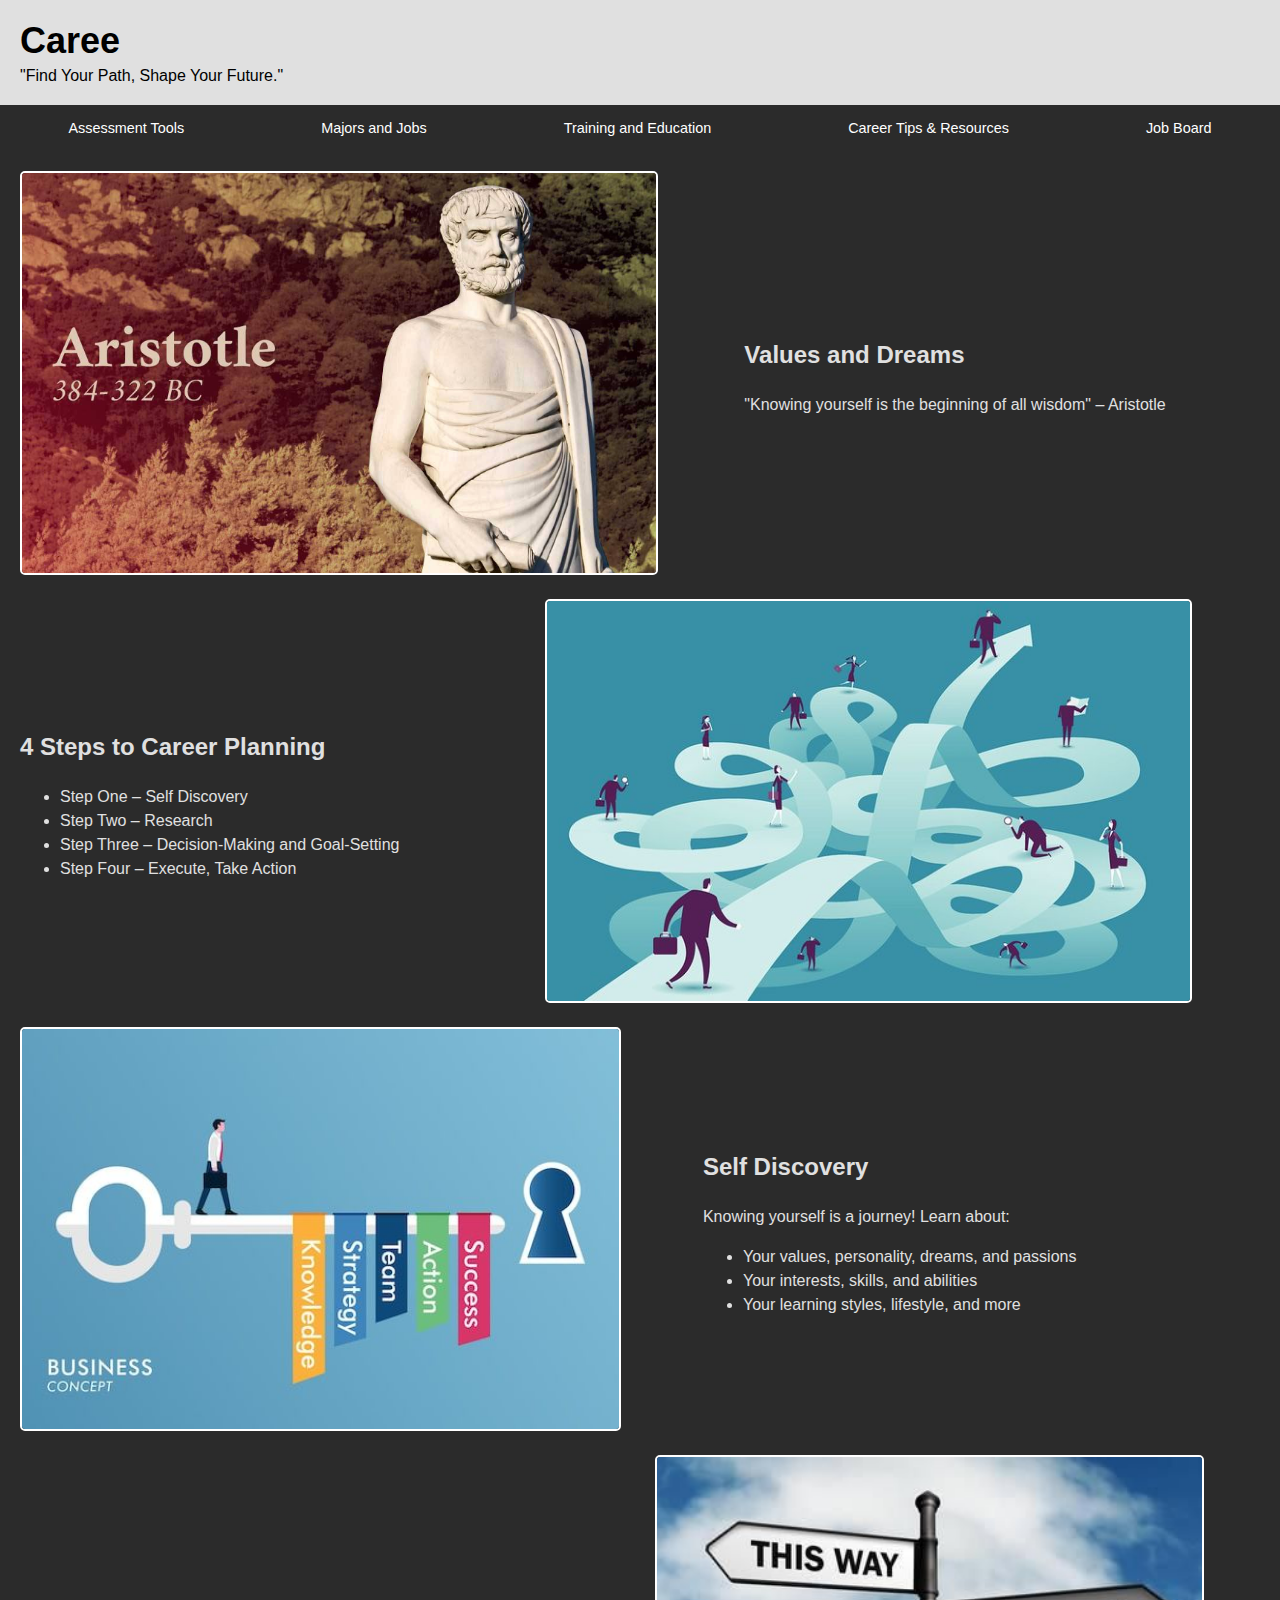
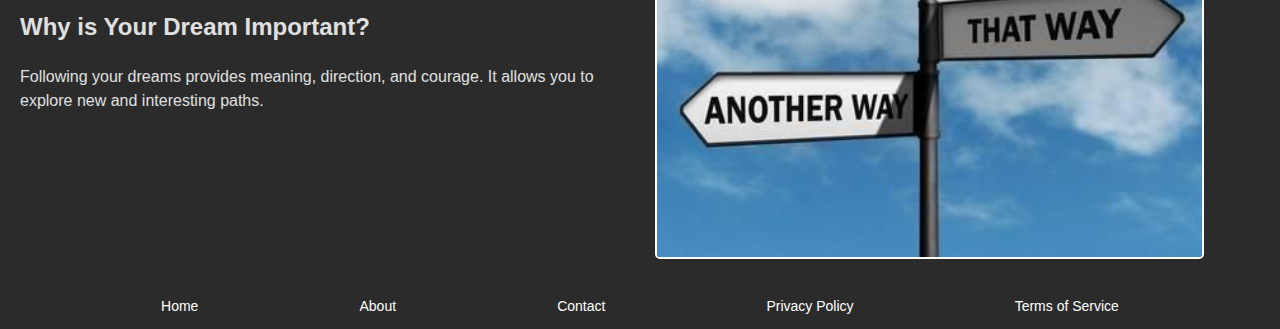
<file: index.html>
<!DOCTYPE html>
<html lang="en">
<head>
    <meta charset="UTF-8">
    <meta name="viewport" content="width=device-width, initial-scale=1.0">
    <title>CareerPathways</title>
    <link rel="stylesheet" href="styles.css">
</head>
<body>
    <header>
        <h1 id="main-heading">CareerPathways</h1>
        <p>"Find Your Path, Shape Your Future."</p>
    </header>
    <nav>
        <a href="assessment.html">Assessment Tools</a>
        <a href="majors.html">Majors and Jobs</a>
        <a href="training.html">Training and Education</a>
        <a href="resources.html">Career Tips & Resources</a>
        <a href="jobboard.html">Job Board</a>
    </nav>
    <div class="content">
        <!-- Section 1 -->
        <div class="section">
            <div class="image-container">
                <img src="image4.jpg" alt="Values and Dreams">
            </div>
            <div class="text-container">
                <h2>Values and Dreams</h2>
                <p>"Knowing yourself is the beginning of all wisdom" – Aristotle</p>
            </div>
        </div>

        <!-- Section 2 -->
        <div class="section reverse">
            <div class="image-container">
                <img src="image2.jpg" alt="4 Steps to Career Planning">
            </div>
            <div class="text-container">
                <h2>4 Steps to Career Planning</h2>
                <ul>
                    <li>Step One – Self Discovery</li>
                    <li>Step Two – Research</li>
                    <li>Step Three – Decision-Making and Goal-Setting</li>
                    <li>Step Four – Execute, Take Action</li>
                </ul>
            </div>
        </div>

        <!-- Section 3 -->
        <div class="section">
            <div class="image-container">
                <img src="image3.jpg" alt="Self Discovery">
            </div>
            <div class="text-container">
                <h2>Self Discovery</h2>
                <p>Knowing yourself is a journey! Learn about:</p>
                <ul>
                    <li>Your values, personality, dreams, and passions</li>
                    <li>Your interests, skills, and abilities</li>
                    <li>Your learning styles, lifestyle, and more</li>
                </ul>
            </div>
        </div>

        <!-- Section 4 -->
        <div class="section reverse">
            <div class="image-container">
                <img src="image1.jpg" alt="Why is Your Dream Important?">
            </div>
            <div class="text-container">
                <h2>Why is Your Dream Important?</h2>
                <p>Following your dreams provides meaning, direction, and courage. It allows you to explore new and interesting paths.</p>
            </div>
        </div>
    </div>
    <footer>
        <a href="index.html">Home</a>
        <a href="index.html">About</a>
        <a href="index.html">Contact</a>
        <a href="index.html">Privacy Policy</a>
        <a href="index.html">Terms of Service</a>
    </footer>

    <!-- Size display -->
    <div class="size-display" id="sizeDisplay"></div>

    <!-- Link to external JavaScript file -->
    <script src="scripts.js"></script>
</body>
</html>
</file>
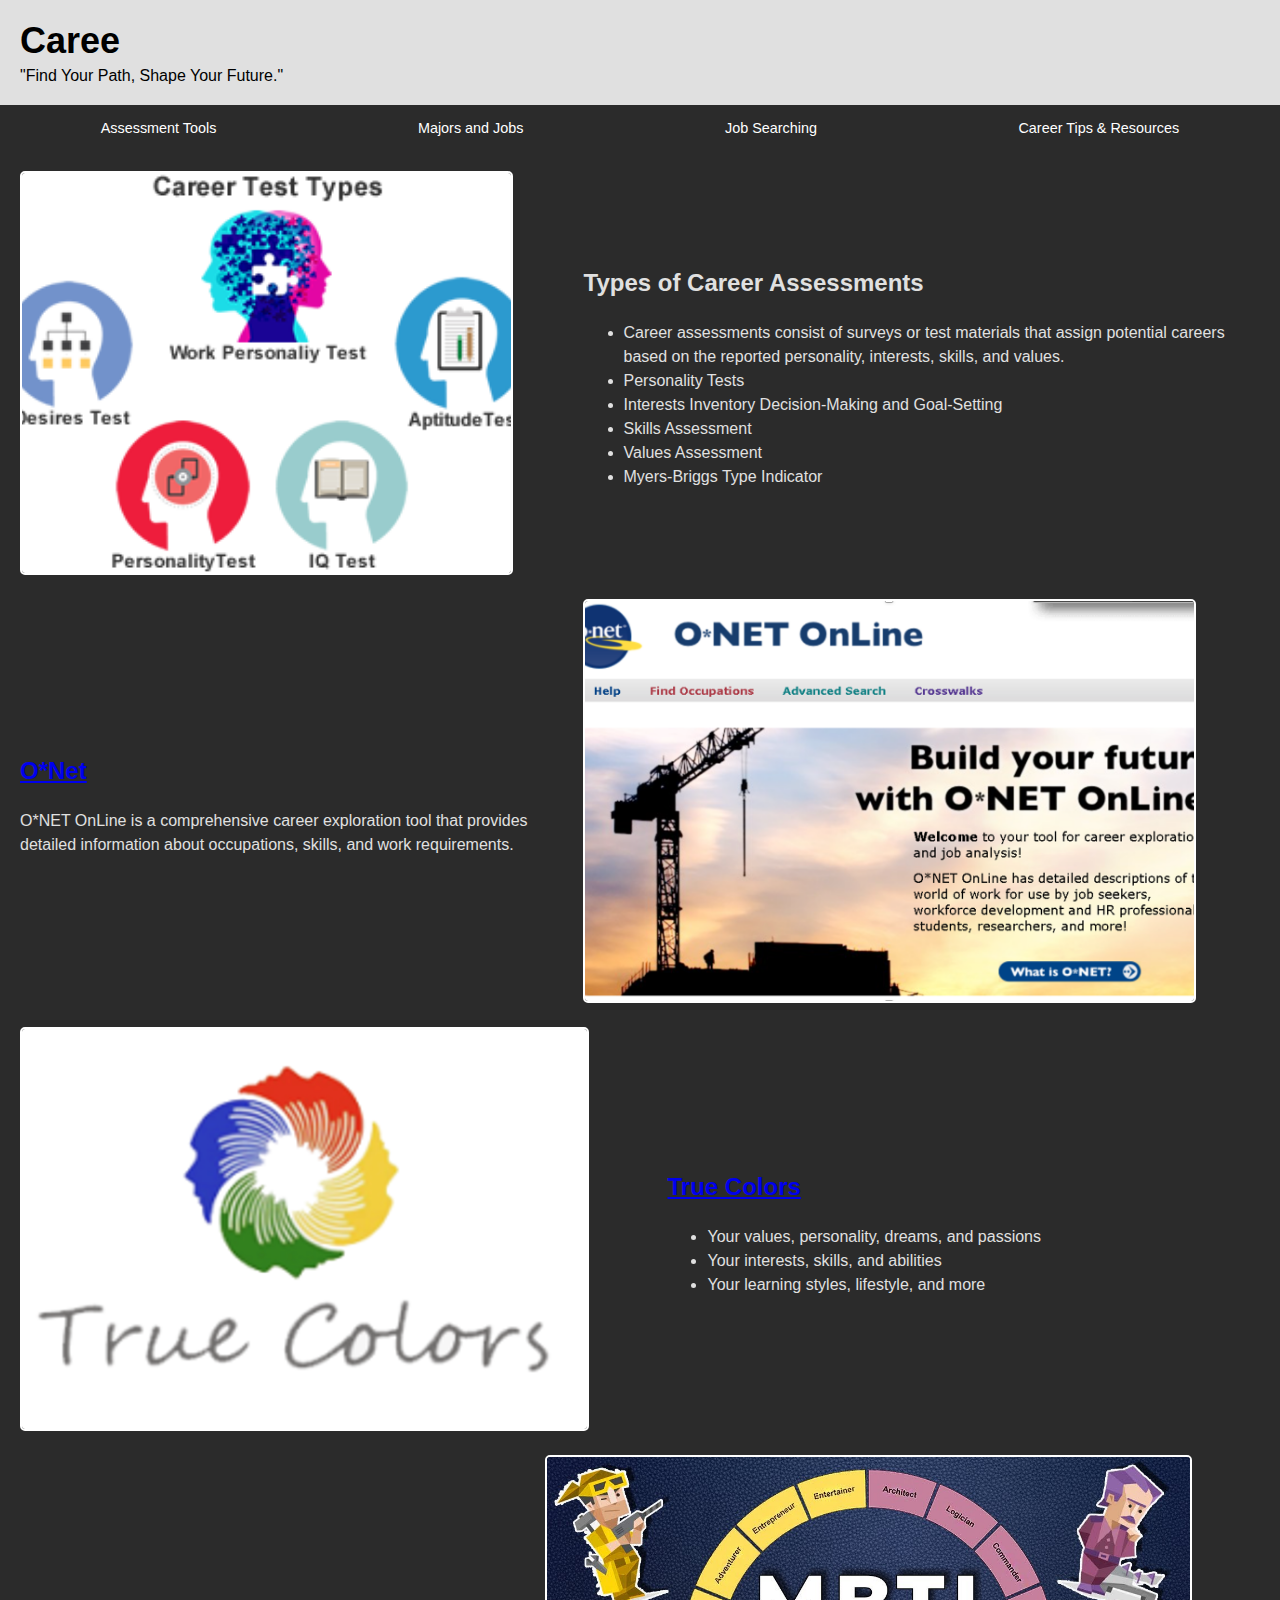
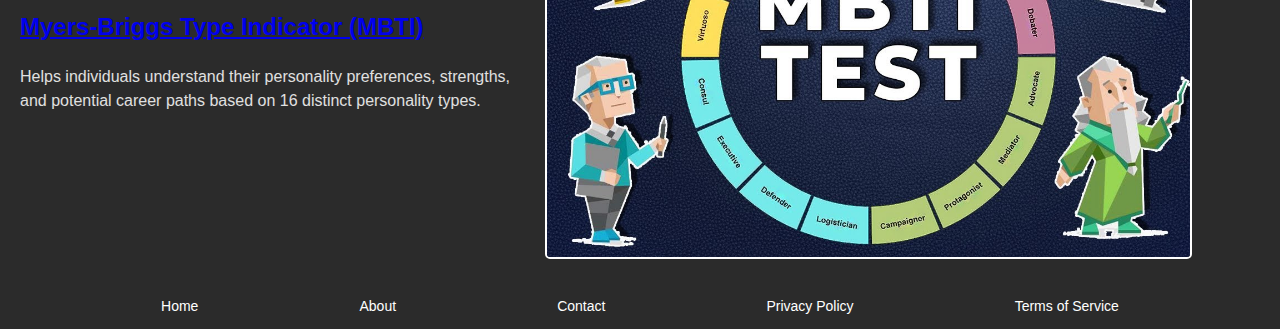
<file: assessment.html>
<!DOCTYPE html>
<html lang="en">
<head>
    <meta charset="UTF-8">
    <meta name="viewport" content="width=device-width, initial-scale=1.0">
    <title>CareerPathways</title>
    <link rel="stylesheet" href="styles.css">
</head>
<body>
    <header>
        <h1 id="main-heading">CareerPathways</h1>
        <p>"Find Your Path, Shape Your Future."</p>
    </header>
    <nav>
        <a href="assessment.html">Assessment Tools</a>
        <a href="majors.html">Majors and Jobs</a>
        <a href="training.html">Job Searching</a>
        <a href="resources.html">Career Tips & Resources</a>
    </nav>
    <div class="content">
        <!-- Section 1 -->
        <div class="section">
            <div class="image-container">
                <img src="assessment1.jpg" alt="Values and Dreams">
            </div>
            <div class="text-container">
                <h2>Types of Career Assessments  </h2>
                <p><ul>
                    <li>Career assessments consist of surveys or test materials that assign potential careers based on the reported personality, interests, skills, and values. 
                    </li>
                    <li>Personality Tests 
                    </li>
                    <li>Interests Inventory 
                        Decision-Making and Goal-Setting</li>
                    <li>Skills Assessment 
                    </li>
                    <li>Values Assessment 
                    </li>
                    <li>Myers-Briggs Type Indicator
                    </li>
                </ul>
                    </p>
            </div>
        </div>

        <!-- Section 2 -->
        <div class="section reverse">
            <div class="image-container">
                <img src="assessment2.jpg" alt="4 Steps to Career Planning">
            </div>
            <div class="text-container">
                <h2> <a href="https://www.onetonline.org/
                    ">O*Net 
                </a></h2>
                <p>O*NET OnLine is a comprehensive career exploration tool that provides detailed information about occupations, skills, and work requirements.</p>
            </div>
        </div>

        <!-- Section 3 -->
        <div class="section">
            <div class="image-container">
                <img src="assessment3.jpg" alt="Self Discovery">
            </div>
            <div class="text-container">
                <h2> <a href="https://my-personality-test.com/true-colours">True Colors</a></h2>
                <ul>
                    <li>Your values, personality, dreams, and passions</li>
                    <li>Your interests, skills, and abilities</li>
                    <li>Your learning styles, lifestyle, and more</li>
                </ul>
            </div>
        </div>

        <!-- Section 4 -->
        <div class="section reverse">
            <div class="image-container">
                <img src="assessment4.jpg" alt="Why is Your Dream Important?">
            </div>
            <div class="text-container">
                <h2> <a href="https://www.16personalities.com/true-colours">Myers-Briggs Type Indicator (MBTI)</a></h2>
                <p>Helps individuals understand their personality preferences, strengths, and potential career paths based on 16 distinct personality types.</p>
            </div>
        </div>
    </div>
    <footer>
        <a href="index.html">Home</a>
        <a href="index.html">About</a>
        <a href="index.html">Contact</a>
        <a href="index.html">Privacy Policy</a>
        <a href="index.html">Terms of Service</a>
    </footer>

    <!-- Size display -->
    <div class="size-display" id="sizeDisplay"></div>

    <!-- Link to external JavaScript file -->
    <script src="scripts.js"></script>
</body>
</html>
</file>
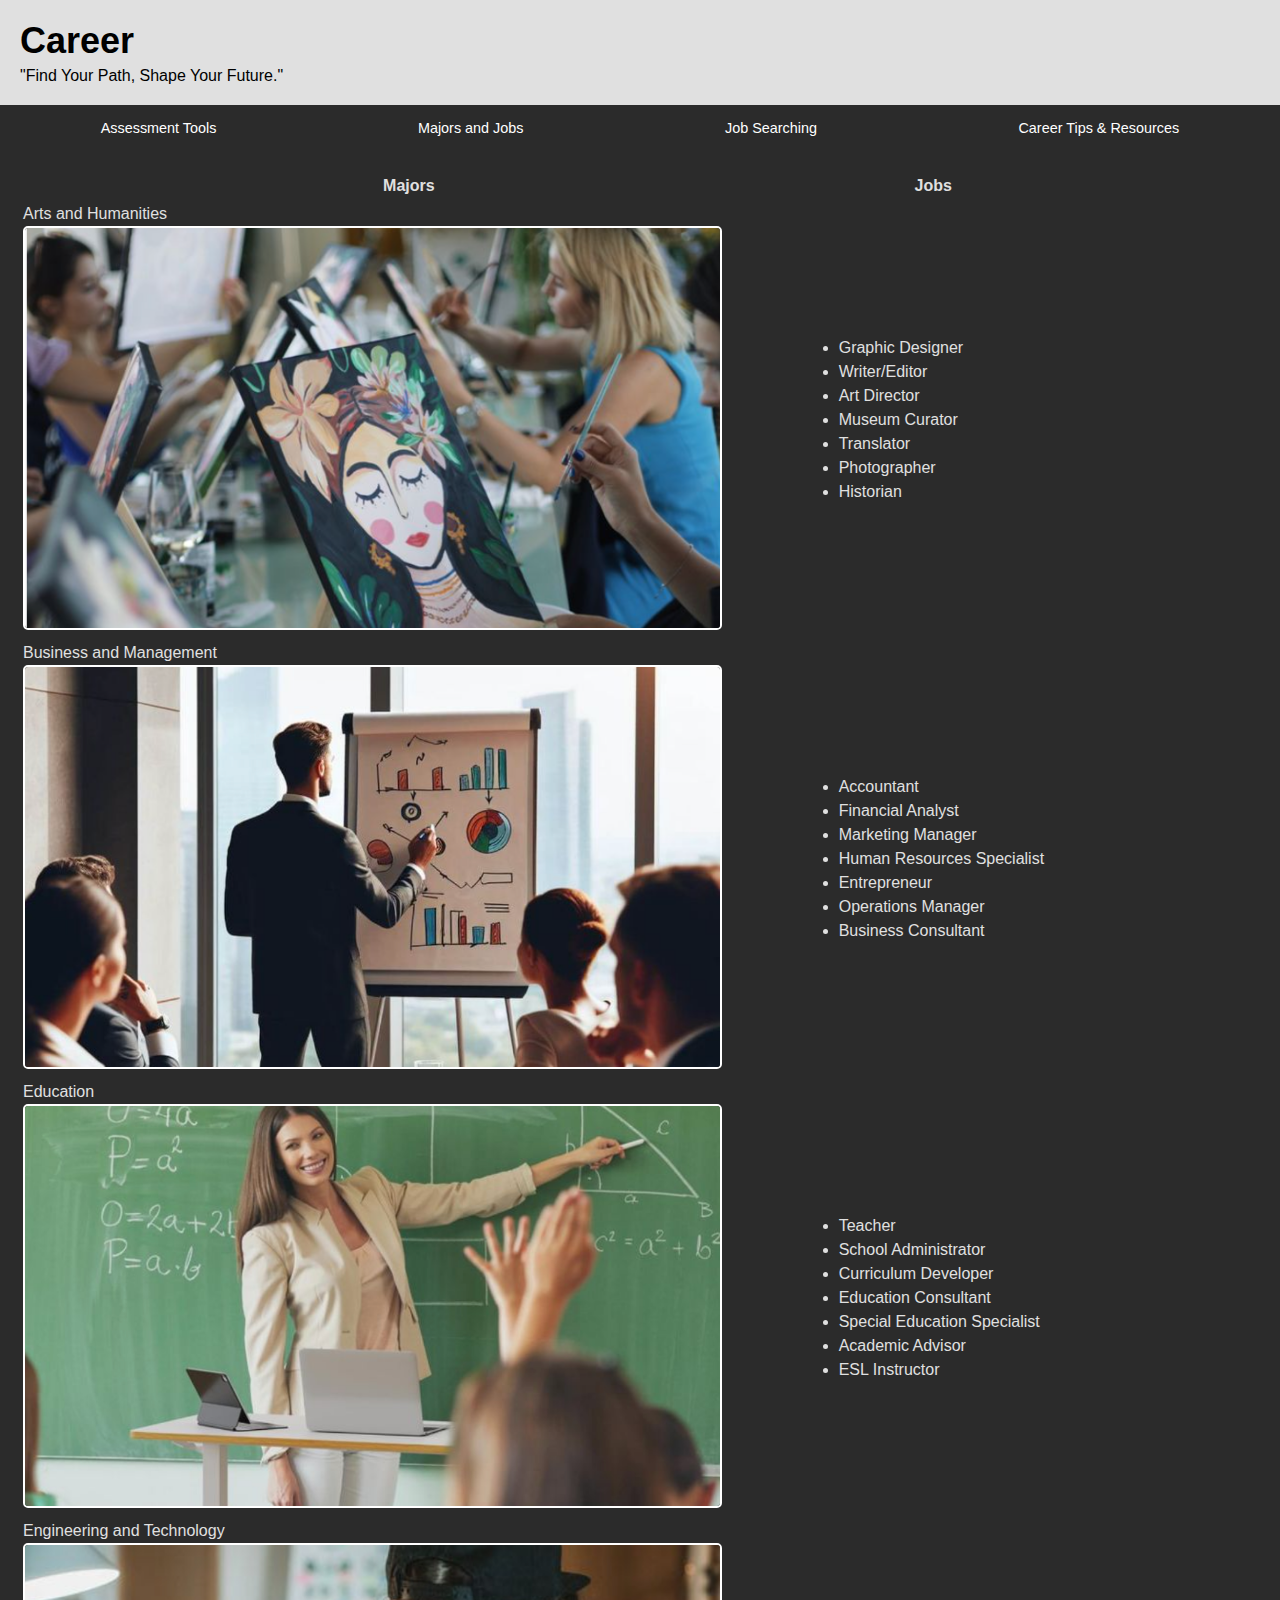
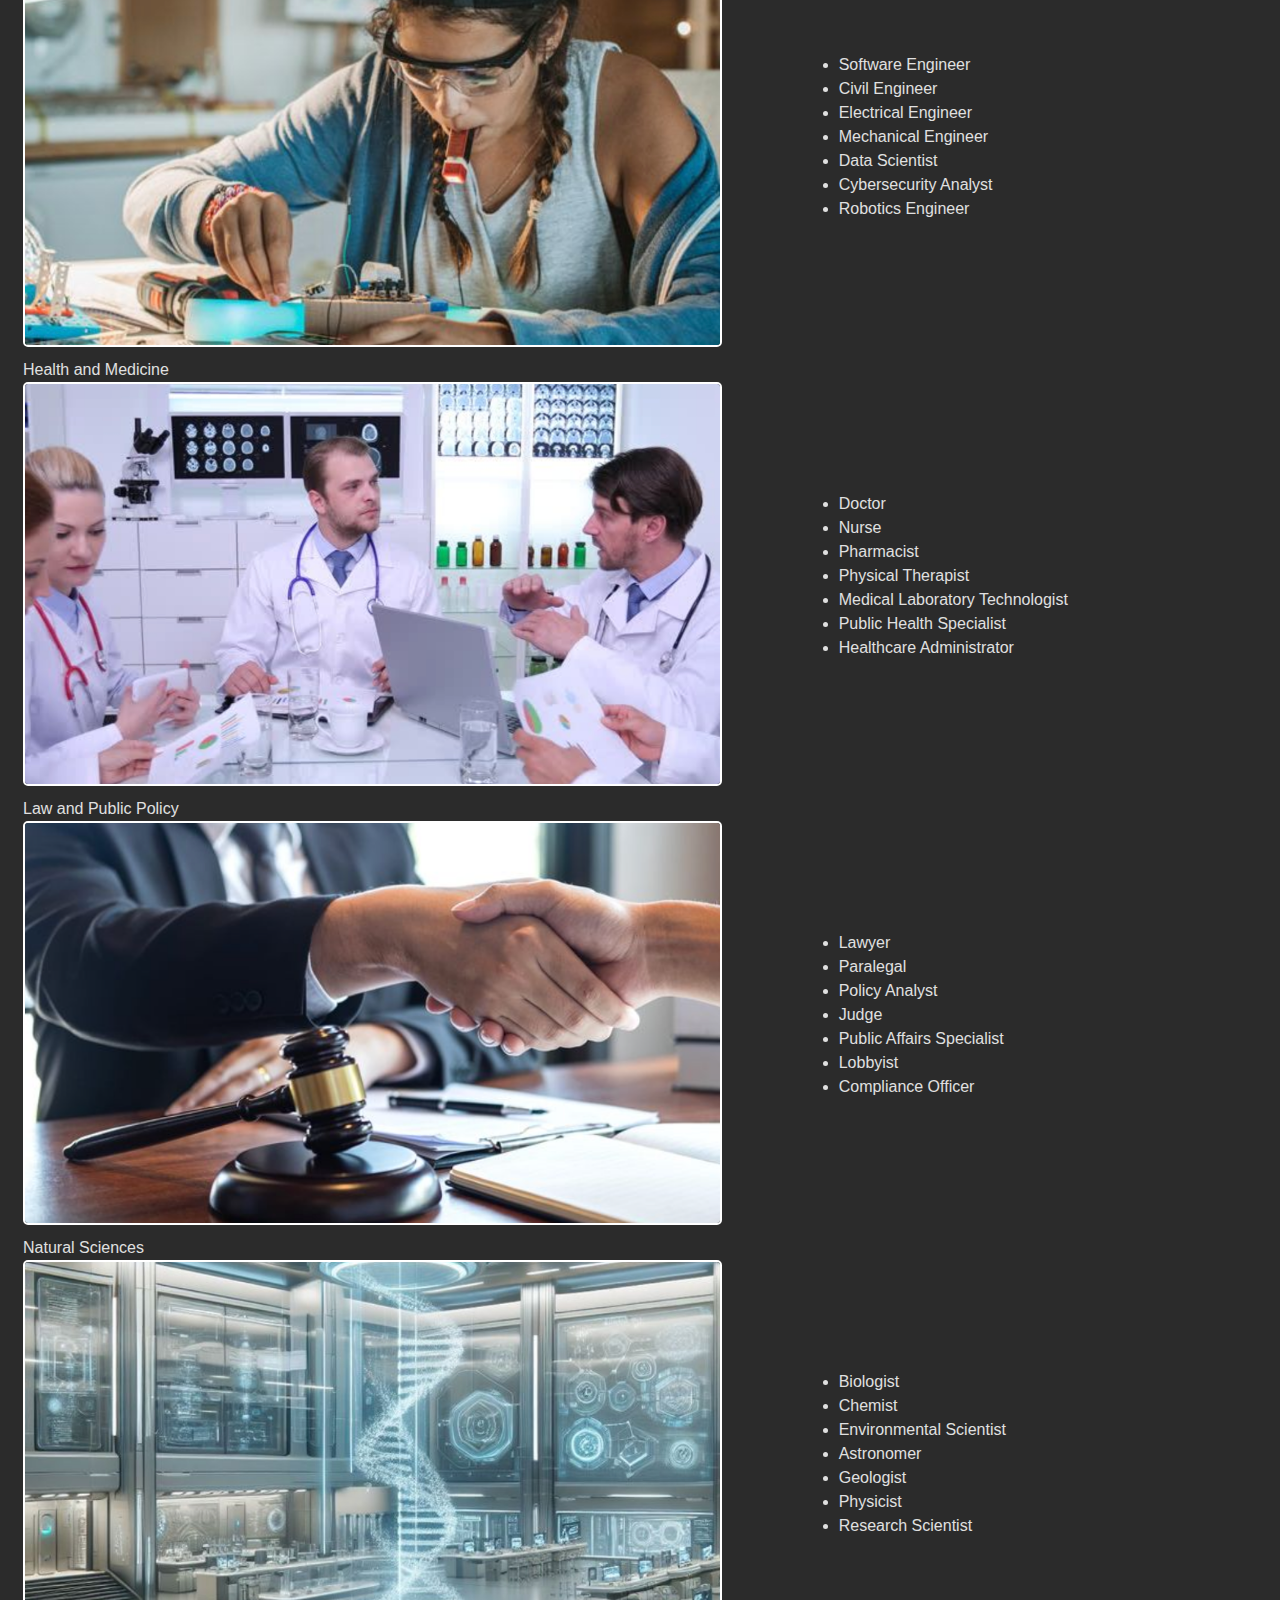
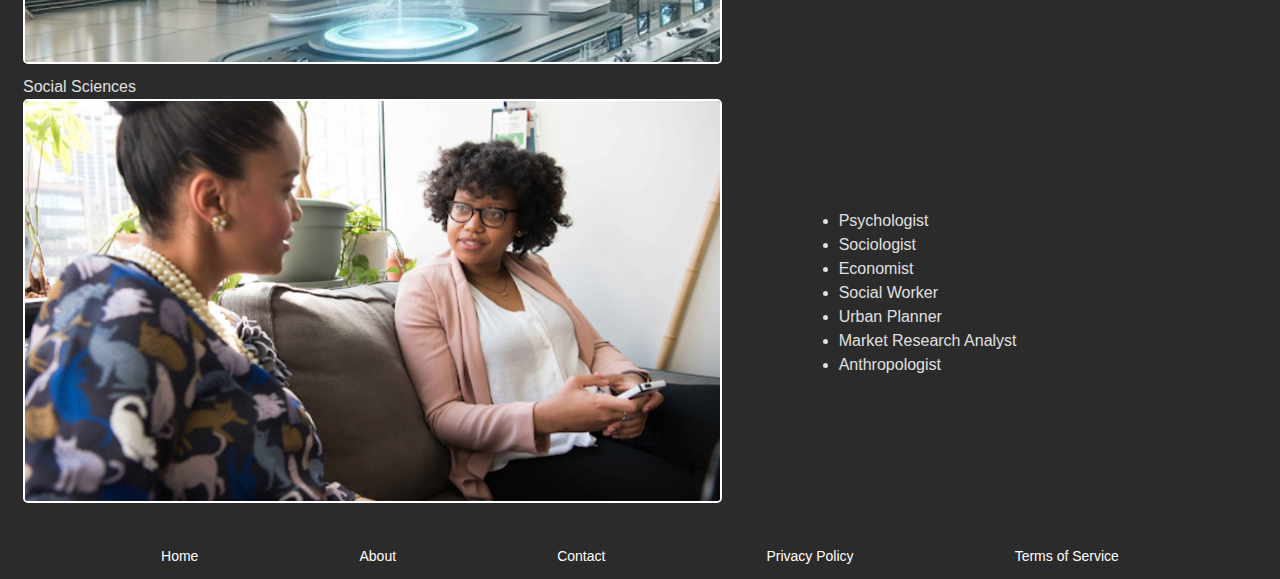
<file: majors.html>
<!DOCTYPE html>
<html lang="en">
<head>
    <meta charset="UTF-8">
    <meta name="viewport" content="width=device-width, initial-scale=1.0">
    <title>CareerPathways</title>
    <link rel="stylesheet" href="styles.css">
</head>
<body>
    <header>
        <h1 id="main-heading">CareerPathways</h1>
        <p>"Find Your Path, Shape Your Future."</p>
    </header>
    <nav>
        <a href="assessment.html">Assessment Tools</a>
        <a href="majors.html">Majors and Jobs</a>
        <a href="training.html">Job Searching</a>
        <a href="resources.html">Career Tips & Resources</a>
    </nav>
    
    <div class="content">
        <div class="text-container">
            <table>
                <tr>
                    <th>Majors</th>
                    <th>Jobs</th>
                </tr>
                <tr>
                    <td >
                        Arts and Humanities<br>
                        <div class="image-container">
                        <img src="major1.jpg" alt="Figure for Arts and Humanities">
                        </div>
                    </td>
                    <td>
                        <ul>
                            <li>Graphic Designer</li>
                            <li>Writer/Editor</li>
                            <li>Art Director</li>
                            <li>Museum Curator</li>
                            <li>Translator</li>
                            <li>Photographer</li>
                            <li>Historian</li>
                        </ul>
                    </td>
                </tr>
                <tr>
                    <td>
                        Business and Management<br>
                        <div class="image-container">
                        <img src="major2.jpg" alt="Figure for Business and Management">
                        </div>
                    </td>
                    <td>
                        <ul>
                            <li>Accountant</li>
                            <li>Financial Analyst</li>
                            <li>Marketing Manager</li>
                            <li>Human Resources Specialist</li>
                            <li>Entrepreneur</li>
                            <li>Operations Manager</li>
                            <li>Business Consultant</li>
                        </ul>
                    </td>
                </tr>
                <tr>
                    <td>
                        Education<br>
                        <div class="image-container">
                        <img src="major3.jpg" alt="Figure for Education">
                        </div>
                    </td>
                    <td>
                        <ul>
                            <li>Teacher</li>
                            <li>School Administrator</li>
                            <li>Curriculum Developer</li>
                            <li>Education Consultant</li>
                            <li>Special Education Specialist</li>
                            <li>Academic Advisor</li>
                            <li>ESL Instructor</li>
                        </ul>
                    </td>
                </tr>
                <tr>
                    <td>
                        Engineering and Technology<br>
                        <div class="image-container">
                        <img src="major4.jpg" alt="Figure for Engineering and Technology">
                        </div>
                    </td>
                    <td>
                        <ul>
                            <li>Software Engineer</li>
                            <li>Civil Engineer</li>
                            <li>Electrical Engineer</li>
                            <li>Mechanical Engineer</li>
                            <li>Data Scientist</li>
                            <li>Cybersecurity Analyst</li>
                            <li>Robotics Engineer</li>
                        </ul>
                    </td>
                </tr>
                <tr>
                    <td>
                        Health and Medicine<br>
                        <div class="image-container">
                        <img src="major5.jpg" alt="Figure for Health and Medicine">
                        </div>
                    </td>
                    <td>
                        <ul>
                            <li>Doctor</li>
                            <li>Nurse</li>
                            <li>Pharmacist</li>
                            <li>Physical Therapist</li>
                            <li>Medical Laboratory Technologist</li>
                            <li>Public Health Specialist</li>
                            <li>Healthcare Administrator</li>
                        </ul>
                    </td>
                </tr>
                <tr>
                    <td>
                        Law and Public Policy<br>
                        <div class="image-container">
                        <img src="major6.jpg" alt="Figure for Law and Public Policy">
                        </div>
                    </td>
                    <td>
                        <ul>
                            <li>Lawyer</li>
                            <li>Paralegal</li>
                            <li>Policy Analyst</li>
                            <li>Judge</li>
                            <li>Public Affairs Specialist</li>
                            <li>Lobbyist</li>
                            <li>Compliance Officer</li>
                        </ul>
                    </td>
                </tr>
                <tr>
                    <td>
                        Natural Sciences<br>
                        <div class="image-container">
                        <img src="major7.jpg" alt="Figure for Natural Sciences">
                        </div>
                    </td>
                    <td>
                        <ul>
                            <li>Biologist</li>
                            <li>Chemist</li>
                            <li>Environmental Scientist</li>
                            <li>Astronomer</li>
                            <li>Geologist</li>
                            <li>Physicist</li>
                            <li>Research Scientist</li>
                        </ul>
                    </td>
                </tr>
                <tr>
                    <td>
                        Social Sciences<br>
                        <div class="image-container">
                        <img src="major8.jpg" alt="Figure for Social Sciences">
                        </div>
                    </td>
                    <td>
                        <ul>
                            <li>Psychologist</li>
                            <li>Sociologist</li>
                            <li>Economist</li>
                            <li>Social Worker</li>
                            <li>Urban Planner</li>
                            <li>Market Research Analyst</li>
                            <li>Anthropologist</li>
                        </ul>
                    </td>
                </tr>
            </table>
        </div>
    </div>






        
    <footer>
        <a href="index.html">Home</a>
        <a href="index.html">About</a>
        <a href="index.html">Contact</a>
        <a href="index.html">Privacy Policy</a>
        <a href="index.html">Terms of Service</a>
    </footer>

    <!-- Size display -->
    <div class="size-display" id="sizeDisplay"></div>

    <!-- Link to external JavaScript file -->
    <script src="scripts.js"></script>
</body>
</html>
</file>
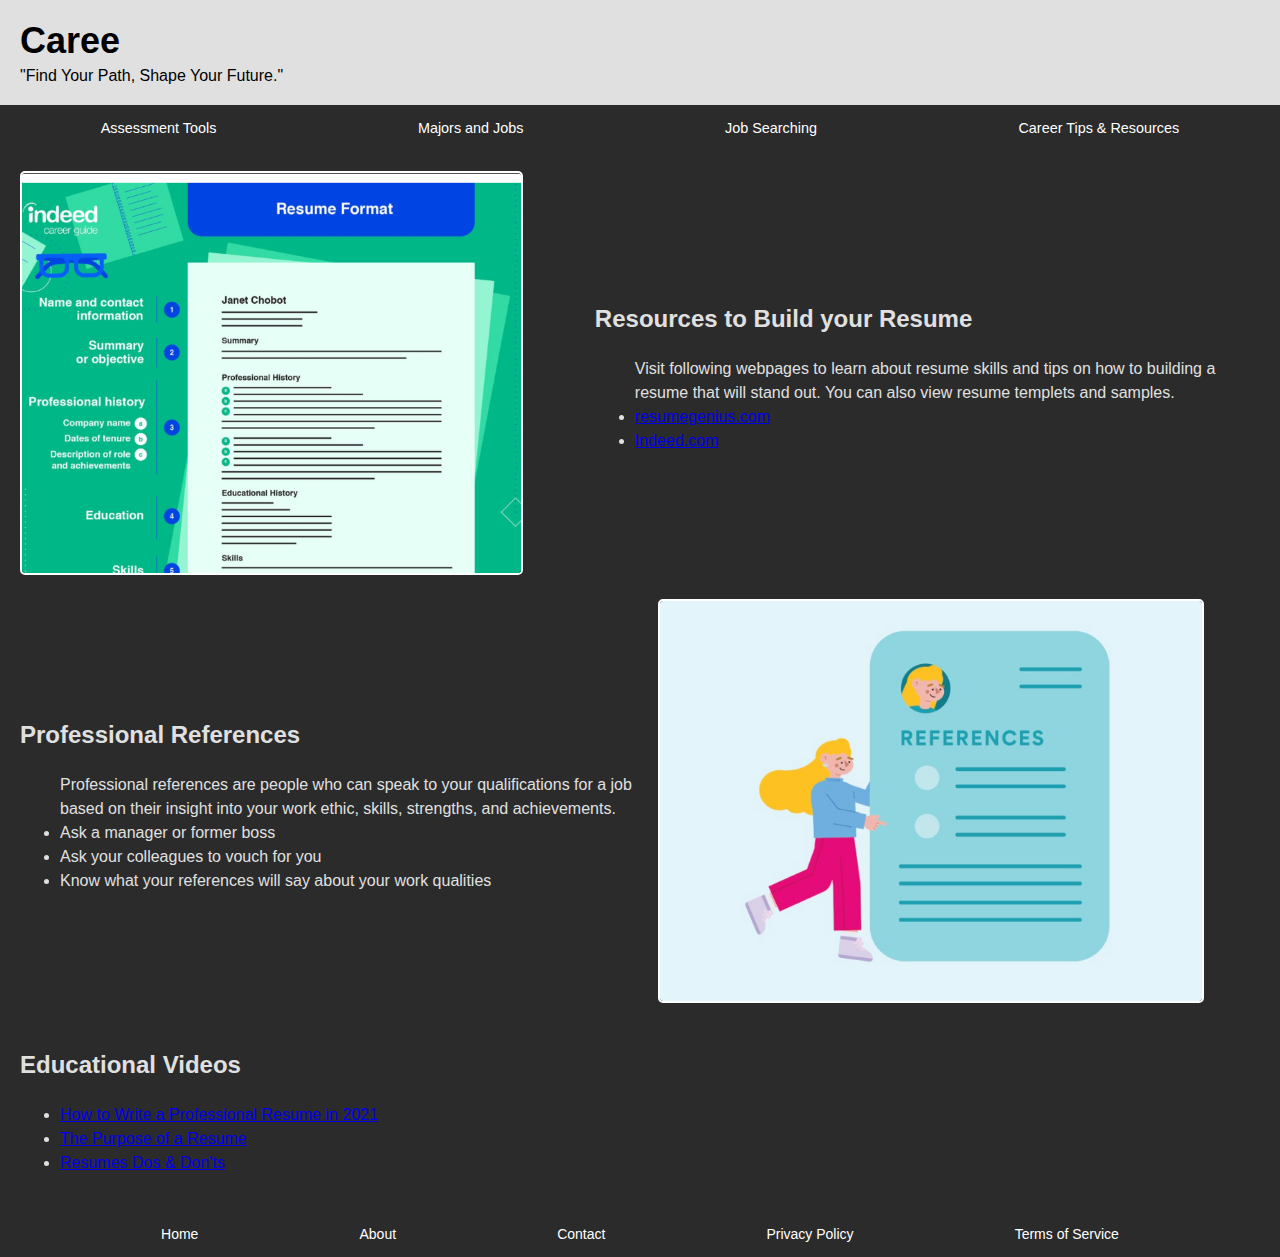
<file: resources.html>
<!DOCTYPE html>
<html lang="en">
<head>
    <meta charset="UTF-8">
    <meta name="viewport" content="width=device-width, initial-scale=1.0">
    <title>CareerPathways</title>
    <link rel="stylesheet" href="styles.css">
</head>
<body>
    <header>
        <h1 id="main-heading">CareerPathways</h1>
        <p>"Find Your Path, Shape Your Future."</p>
    </header>
    <nav>
        <a href="assessment.html">Assessment Tools</a>
        <a href="majors.html">Majors and Jobs</a>
        <a href="training.html">Job Searching</a>
        <a href="resources.html">Career Tips & Resources</a>
    </nav>
    <div class="content">
        <!-- Section 1 -->
        <div class="section">
            <div class="image-container">
                <img src="Career1.png" alt="Values and Dreams">
            </div>
            <div class="text-container">
                <h2>Resources to Build your Resume  </h2>
                <p><ul>
                    Visit following webpages to learn about resume skills and tips on how to building a resume that will stand out. You can also view resume templets and samples.   
                    <li>                        <a href="https://resumegenius.com/ 
                        ">resumegenius.com</a>
                    </li>
                    <li><a href="https://www.indeed.com/career-advice/resumes-cover-letters/how-to-write-a-resume-employers-will-notice
                        ">Indeed.com</a></li>
                    
                </ul>
                    </p>
            </div>
        </div>

        <!-- Section 2 -->
        <div class="section reverse">
            <div class="image-container">
                <img src="Career2.png" alt="4 Steps to Career Planning">
            </div>
            <div class="text-container">
                <h2>Professional References </h2>
                <ul>
                     Professional references are people who can speak to your qualifications for a job based on their insight into your work ethic, skills, strengths, and achievements.
                    <li>Ask a manager or former boss
                    </li>
                    <li>Ask your colleagues to vouch for you
                    </li>
                   <li> Know what your references will say about your work qualities
                   </li>
                </ul>
            </div>
        </div>

        <!-- Section 3 -->
        <div class="section">
            
            <div class="text-container">
                <h2> Educational Videos</h2>
                <p><ul>
                    <li>                        <a href="https://www.youtube.com/watch?v=BdQniERyw8I  ">How to Write a Professional Resume in 2021
                    </a>
                    </li>  
                    <li>                        <a href="https://www.youtube.com/watch?v=Scde_h0A0qM
                        ">The Purpose of a Resume
                    </a>
                    </li>
                    <li><a href="https://www.youtube.com/watch?v=S-OwKixAFfM
                        ">Resumes Dos & Don'ts
                    </a></li>
                    
                </ul>
                    </p>
            </div>
        </div>

       
    </div>
    <footer>
        <a href="index.html">Home</a>
        <a href="index.html">About</a>
        <a href="index.html">Contact</a>
        <a href="index.html">Privacy Policy</a>
        <a href="index.html">Terms of Service</a>
    </footer>

    <!-- Size display -->
    <div class="size-display" id="sizeDisplay"></div>

    <!-- Link to external JavaScript file -->
    <script src="scripts.js"></script>
</body>
</html>
</file>
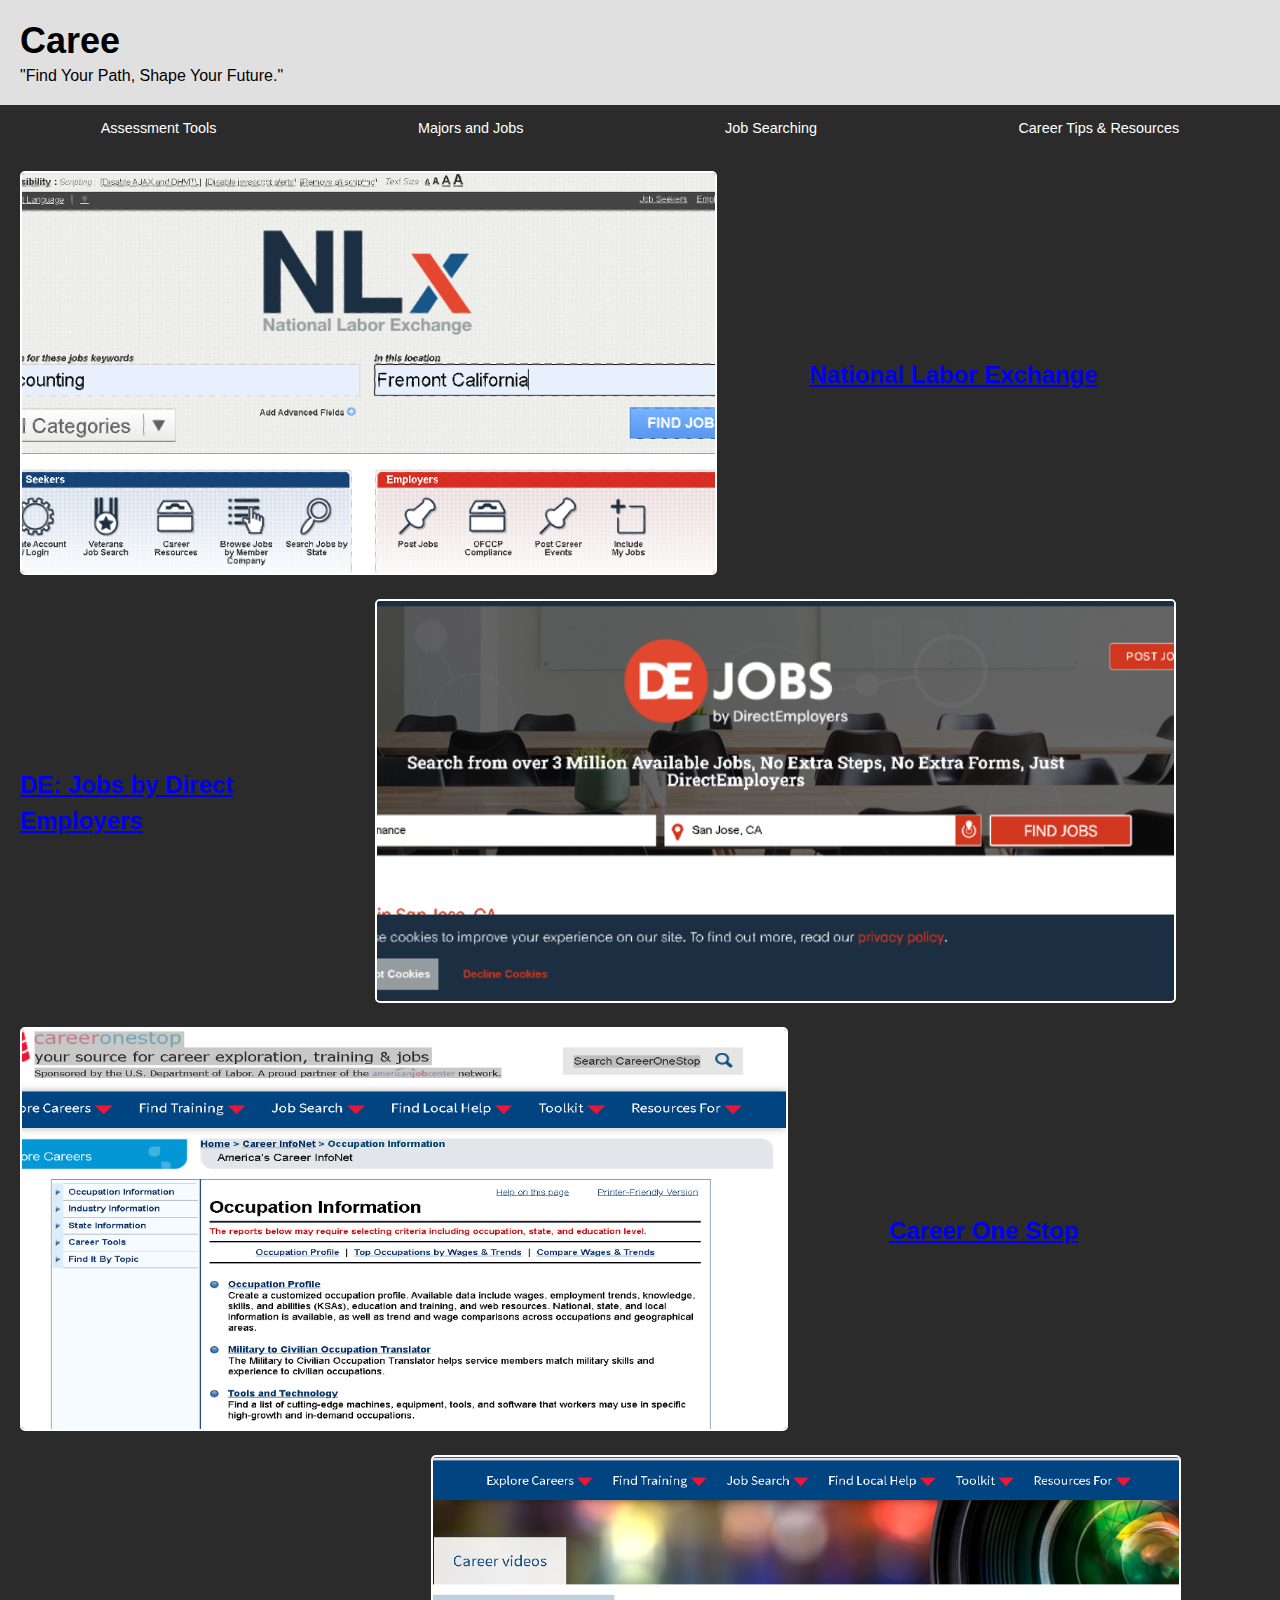
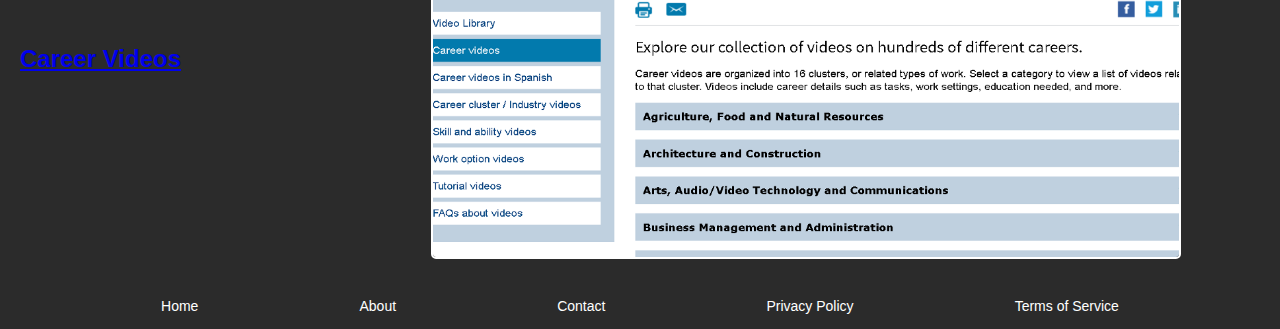
<file: training.html>
<!DOCTYPE html>
<html lang="en">
<head>
    <meta charset="UTF-8">
    <meta name="viewport" content="width=device-width, initial-scale=1.0">
    <title>CareerPathways</title>
    <link rel="stylesheet" href="styles.css">
</head>
<body>
    <header>
        <h1 id="main-heading">CareerPathways</h1>
        <p>"Find Your Path, Shape Your Future."</p>
    </header>
    <nav>
        <a href="assessment.html">Assessment Tools</a>
        <a href="majors.html">Majors and Jobs</a>
        <a href="training.html">Job Searching</a>
        <a href="resources.html">Career Tips & Resources</a>
    </nav>
    <div class="content">
        <!-- Section 1 -->
        <div class="section">
            <div class="image-container">
                <img src="Job1.png" alt="Values and Dreams">
            </div>
            <div class="text-container">
                <h2> <a href="hhttps://usnlx.com/">National Labor Exchange</a></h2>
                
            </div>
        </div>

        <!-- Section 2 -->
        <div class="section reverse">
            <div class="image-container">
                <img src="Job2.png" alt="Why is Your Dream Important?">
            </div>
            <div class="text-container">
                <h2> <a href="https://dejobs.org/san-jose/california/usa/jobs">DE: Jobs by Direct Employers</a></h2>
                
            </div>
        </div>

        <!-- Section 3 -->
        <div class="section">
            <div class="image-container">
                <img src="Job3.png" alt="Self Discovery">
            </div>
            <div class="text-container">
                <h2> <a href="https://www.careerinfonet.org/occ_intro.asp?nodeid=1">Career One Stop</a></h2>
                
            </div>
        </div>

        <!-- Section 4 -->
        <div class="section reverse">
            <div class="image-container">
                <img src="Job4.png" alt="Why is Your Dream Important?">
            </div>
            <div class="text-container">
                <h2> <a href="https://www.careeronestop.org/Videos/CareerVideos/career-videos.aspx
                    ">Career Videos</a></h2>
                
            </div>
        </div>
    </div>
    <footer>
        <a href="index.html">Home</a>
        <a href="index.html">About</a>
        <a href="index.html">Contact</a>
        <a href="index.html">Privacy Policy</a>
        <a href="index.html">Terms of Service</a>
    </footer>

    <!-- Size display -->
    <div class="size-display" id="sizeDisplay"></div>

    <!-- Link to external JavaScript file -->
    <script src="scripts.js"></script>
</body>
</html>
</file>
<file: styles.css>
body {
    margin: 0;
    font-family: 'Reem Kufi', sans-serif;
    background-color: #f4f4f4;
}

header {
    background-color: #e0e0e0;
    padding: 20px;
    text-align: left;
    width: 100%;
}

header h1 {
    margin: 0;
    font-size: 36px;
    color: black; /* Change header text color to black */
}

header p {
    margin: 5px 0 0;
    font-size: 16px;
    color: black; /* Change subtitle text color to black */
}

nav {
    background-color: #2b2b2b;
    color: white;
    display: flex;
    justify-content: space-around;
    padding: 10px 0;
    flex-wrap: wrap;
    padding-top: 10px;
    width: 100%;
}

nav a {
    color: white;
    text-decoration: none;
    font-size: 0.9em;
    margin: 5px 10px;
}

nav a:hover {
    animation: enlarge-text 0.3s forwards;
}

@keyframes enlarge-text {
    0% {
        font-size: 0.9em;
        text-shadow: none;
    }
    100% {
        font-size: 1.01em;
        text-shadow: 2px 2px 5px rgba(0, 0, 0, 0.5);
    }
}

.content {
    /* color: white; */
    display: flex;
    flex-direction: column;
    gap: 20px;
    padding: 20px;
    background-color:#2b2b2b;
}

.section {
    display: flex;
    flex-direction: row;
    align-items: center;
    gap: 20px;
}

.section.reverse {
    flex-direction: row-reverse;
}

.image-container img { width: 90%; height: 400px; object-fit: cover; border: 2px solid white; border-radius: 5px; transition: transform 0.5s ease; }

.image-container img:hover {
    transform: scale(1.05);
}

.text-container {
    color: #e0e0e0; /* Set content text color to black */
    flex: 1;
    font-size: 16px;
    line-height: 1.5;
}

footer {
    background-color: #2b2b2b;
    padding: 10px;
    text-align: center;
    display: flex;
    justify-content: space-around;
    flex-wrap: wrap;
}

footer a {
    color: white;
    text-decoration: none;
    margin: 5px 10px;
    font-size: 14px;
}

footer a:hover {
    animation: enlarge-text 0.3s forwards;
}

/* Media Queries */
@media (max-width: 600px) { /* Smartphone layout */
    nav {
        flex-direction: column;
        text-align: center;
    }

    .section {
        flex-direction: column;
        align-items: center;
    }

    .image-container img {
        width: 80%;
        height: auto;
    }

    footer {
        flex-direction: column;
        text-align: center;
    }
}

@media (min-width: 601px) and (max-width: 1024px) { /* Tablet layout */
    nav {
        justify-content: space-evenly;
    }

    .section {
        flex-direction: row;
    }

    footer {
        justify-content: space-evenly;
    }
}

@media (min-width: 1025px) { /* Desktop layout */
    footer {
        justify-content: space-evenly;
    }
}
</file>
